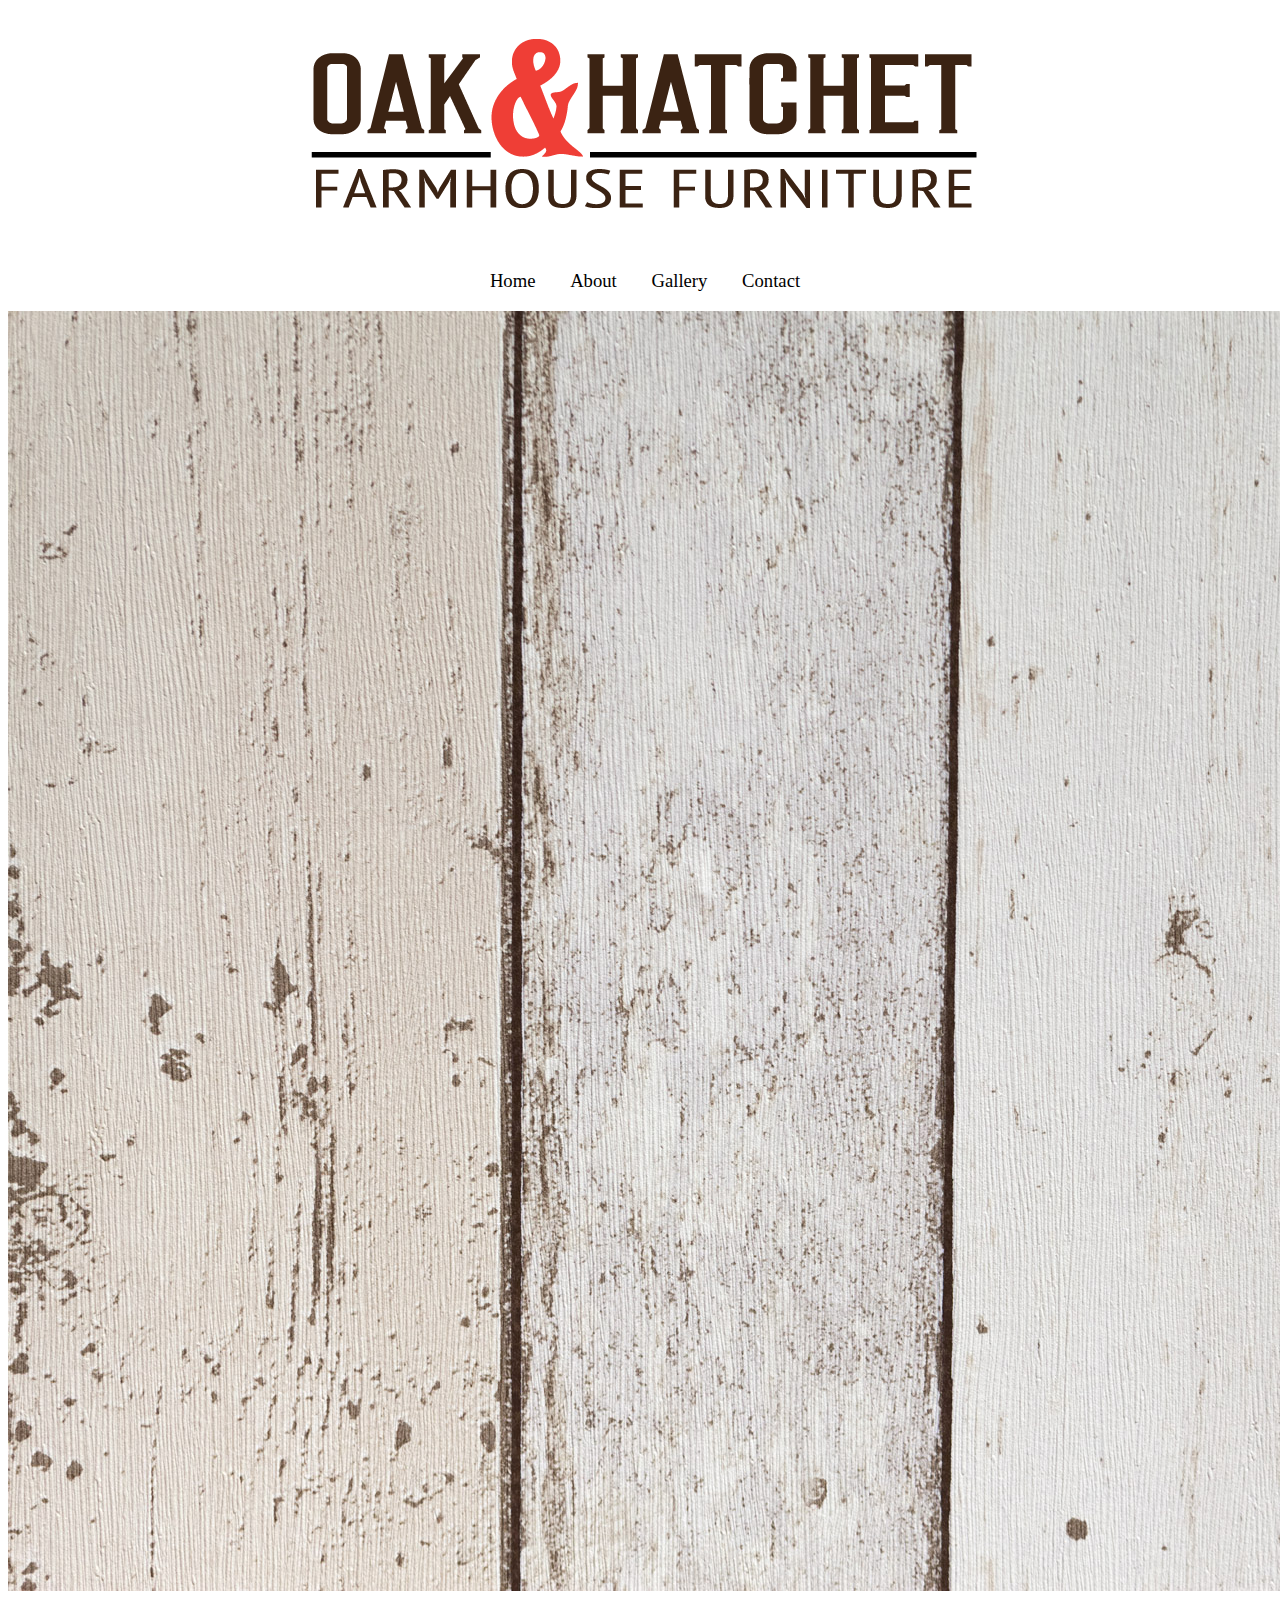
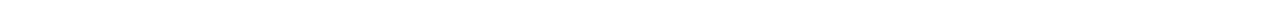
<file: index.html>
<!DOCTYPE HTML>
<html>

<head> 
<title>Oak & Hatchet</title>
<link rel="stylesheet" type="text/css" href="css/main.css">
</head>

<body>

<div id="menu">

<img src="images/Oak&Hatchet_logo.png" alt="logo">
<div>
</div>

<div id="menu">
<ul>
	<li>Home</li>
	<li>About</li>
	<li>Gallery</li>
	<li>Contact</li>
</ul>

<img src="images/old_background.jpg" alt="background">

</body>
</html>
</file>
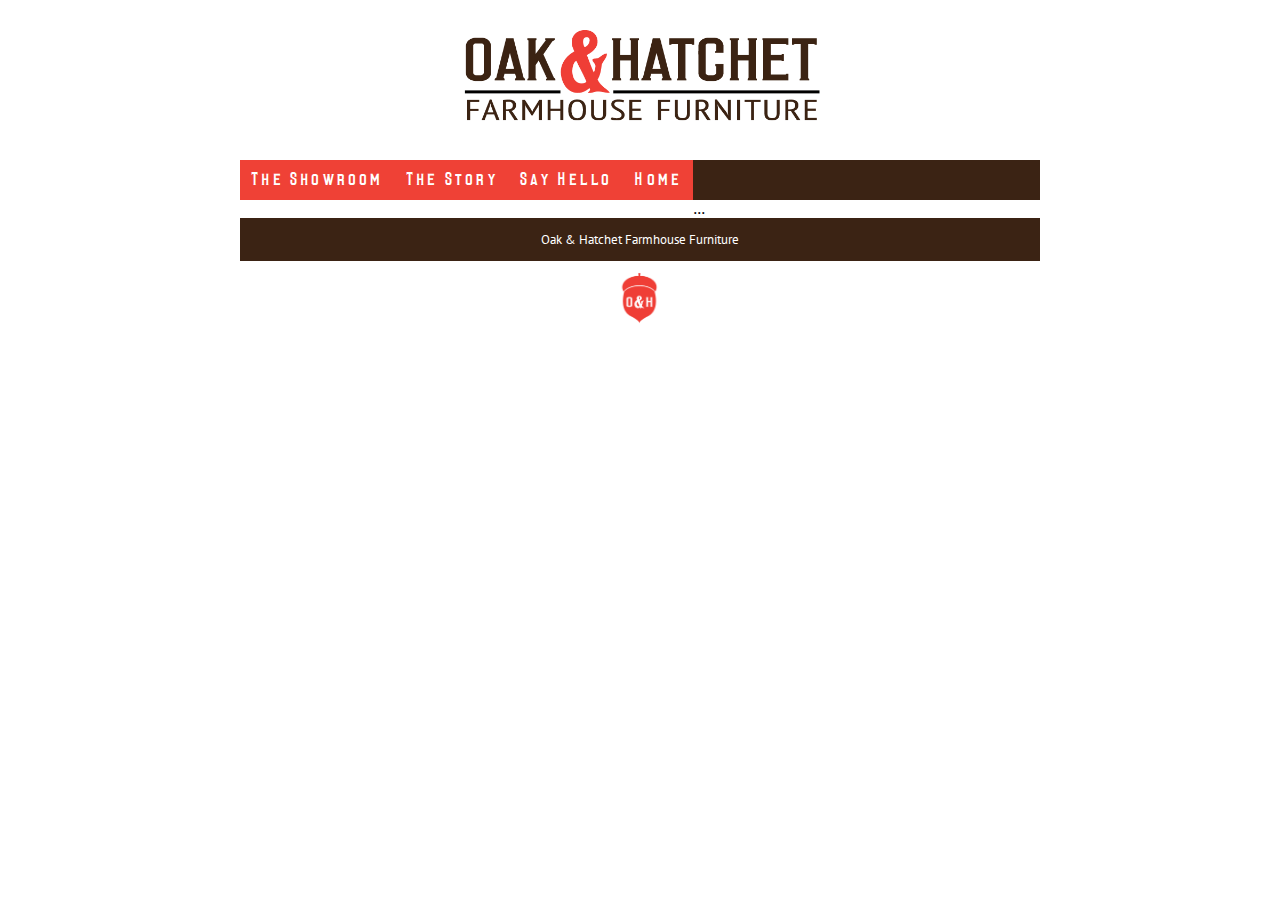
<file: final_project/index.html>
<!DOCTYPE html>
<html>
<head>
	<title>Oak & Hatchet</title>
	<link rel="stylesheet" type="text/css" href="css/main.css">
	<link href='http://fonts.googleapis.com/css?family=PT+Sans' rel='stylesheet' type='text/css'>
	<meta name="viewport" content="width=device-width, initialscale=1">
</head>
<body>

<div id="wrapper">

<div class="header">
<a href="index.html">
	<img id="logo" src="images/oh_logo.png"></a>
</div>

<nav>

    <a href="id" id="mobile">&#8803;</a>

    <a href="theshowroom.html"><span>The Showroom</span></a>

    <a href="thestory.html"><span>The Story</span></a>

    <a href="sayhello.html"><span>Say Hello</span></a>

    <a href="index.html"><span>Home</span></a>

</nav>

<div id="bar">
</div>

<div id="cp_widget_919973d2-20f4-4e61-b42c-941a4c40345f">...</div><script type="text/javascript">
var cpo = []; cpo["_object"] ="cp_widget_919973d2-20f4-4e61-b42c-941a4c40345f"; cpo["_fid"] = "AEDAgwMl3JC5";
var _cpmp = _cpmp || []; _cpmp.push(cpo);
(function() { var cp = document.createElement("script"); cp.type = "text/javascript";
cp.async = true; cp.src = "//www.cincopa.com/media-platform/runtime/libasync.js";
var c = document.getElementsByTagName("script")[0];
c.parentNode.insertBefore(cp, c); })(); </script><noscript>Powered by Cincopa <a href='http://www.cincopa.com/video-hosting'>Video Hosting for Business</a> solution.<span>New Gallery 2015/7/31</span><span>originaldate</span><span> 1/1/0001 6:00:00 AM</span><span>width</span><span> 800</span><span>height</span><span> 300</span><span>originaldate</span><span> 1/1/0001 6:00:00 AM</span><span>width</span><span> 800</span><span>height</span><span> 300</span><span>originaldate</span><span> 1/1/0001 6:00:00 AM</span><span>width</span><span> 800</span><span>height</span><span> 300</span></noscript>


<div class="footer">
<p id="foottext">Oak & Hatchet Farmhouse Furniture</p>
</div>

<img id="footerimage" src="images/Oak&Hatchet_logo-04.png" />

</div>

</body>
</html>
</file>
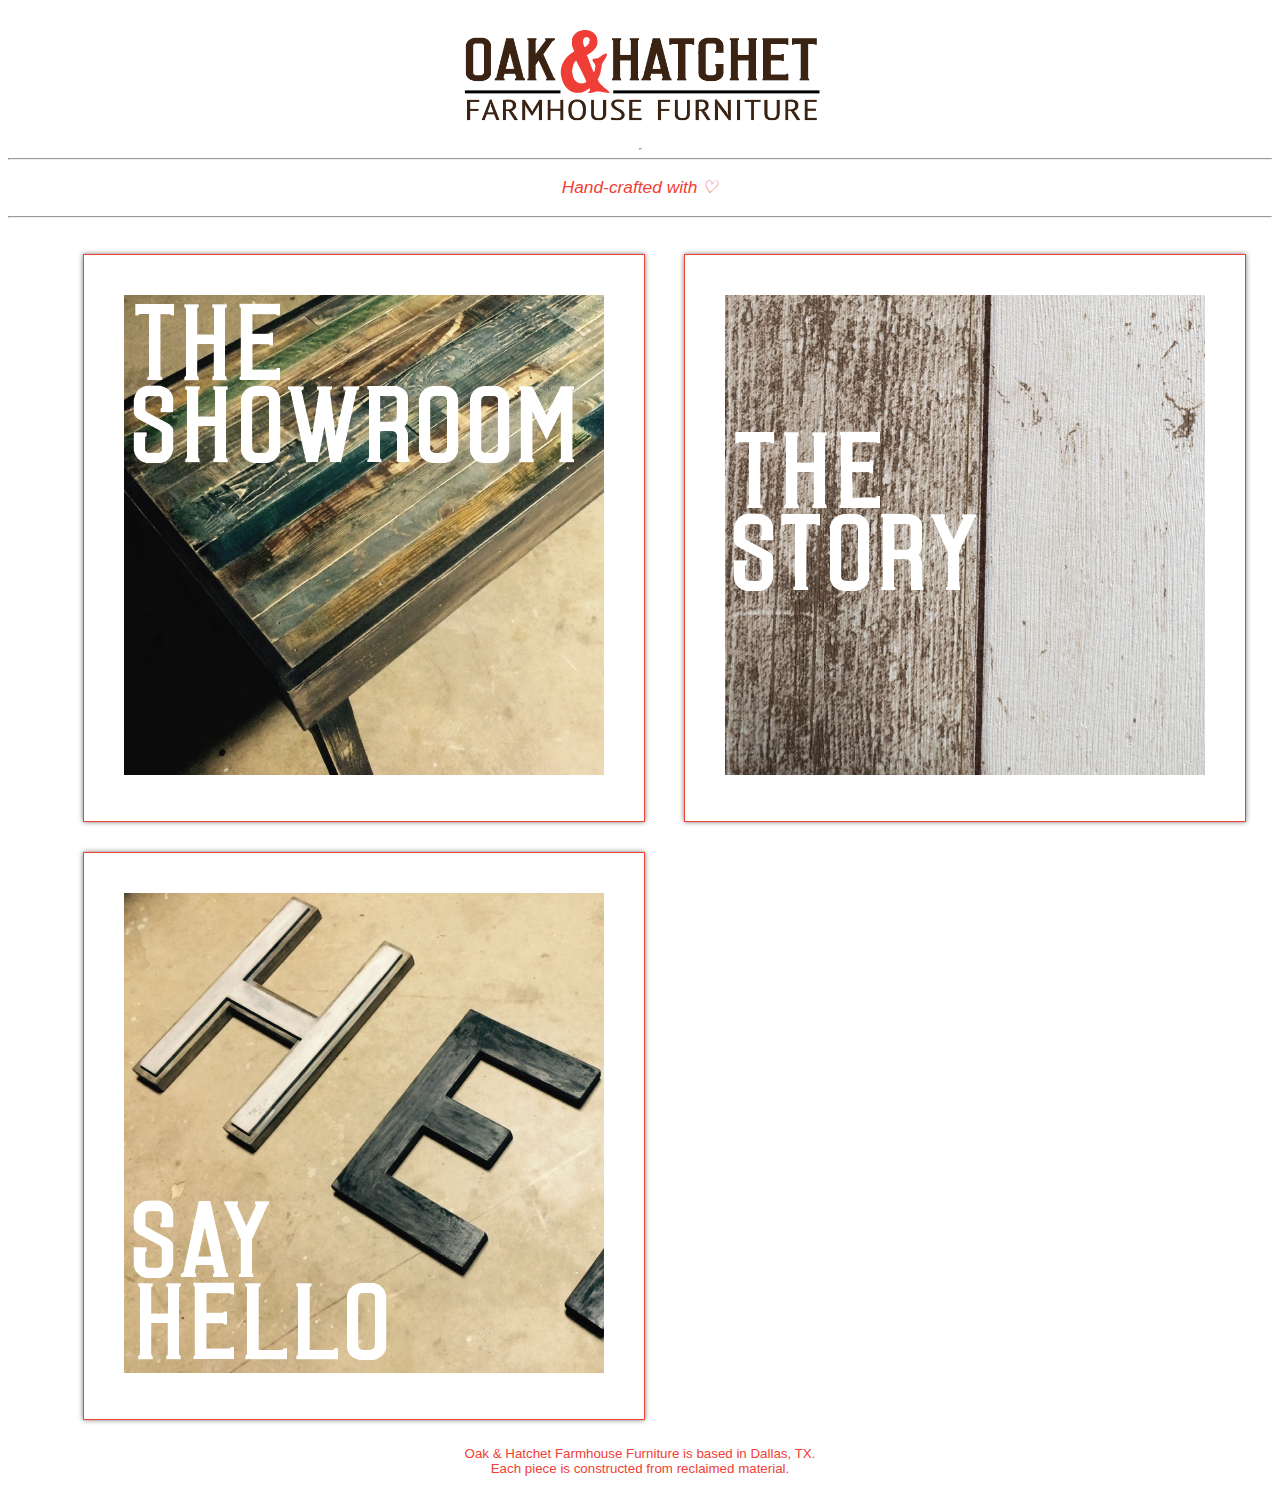
<file: unit_3/index.html>
<!DOCTYPE html>
<html>
<head>
	<title>Oak & Hatchet</title>
	<link rel="stylesheet" type="text/css" href="css/main.css">
</head>
<body>
<img id="logo" src="images/oh_logo.png">
<hr width="1px"height="300px">
<hr>
<p id="slogan">Hand-crafted with &#9825</p>
<hr>
<ul class="grid">
	<li>
		<img src="images/showroom-07.png" />
		<!-- <h3>LOOK</h3> -->
	</li>
	<li>
		<img src="images/story-08.png" />
		<!-- <h3>ABOUT</h3> -->
	</li>
	<li>
		<a href="http://www.oakandhatchet.com/sayhello"><img src="images/hello-09.png"/></a>
	</li>
</ul>
<p> Oak & Hatchet Farmhouse Furniture is based in Dallas, TX.
<br>Each piece is constructed from reclaimed material.</p>

</body>
</html>
</file>
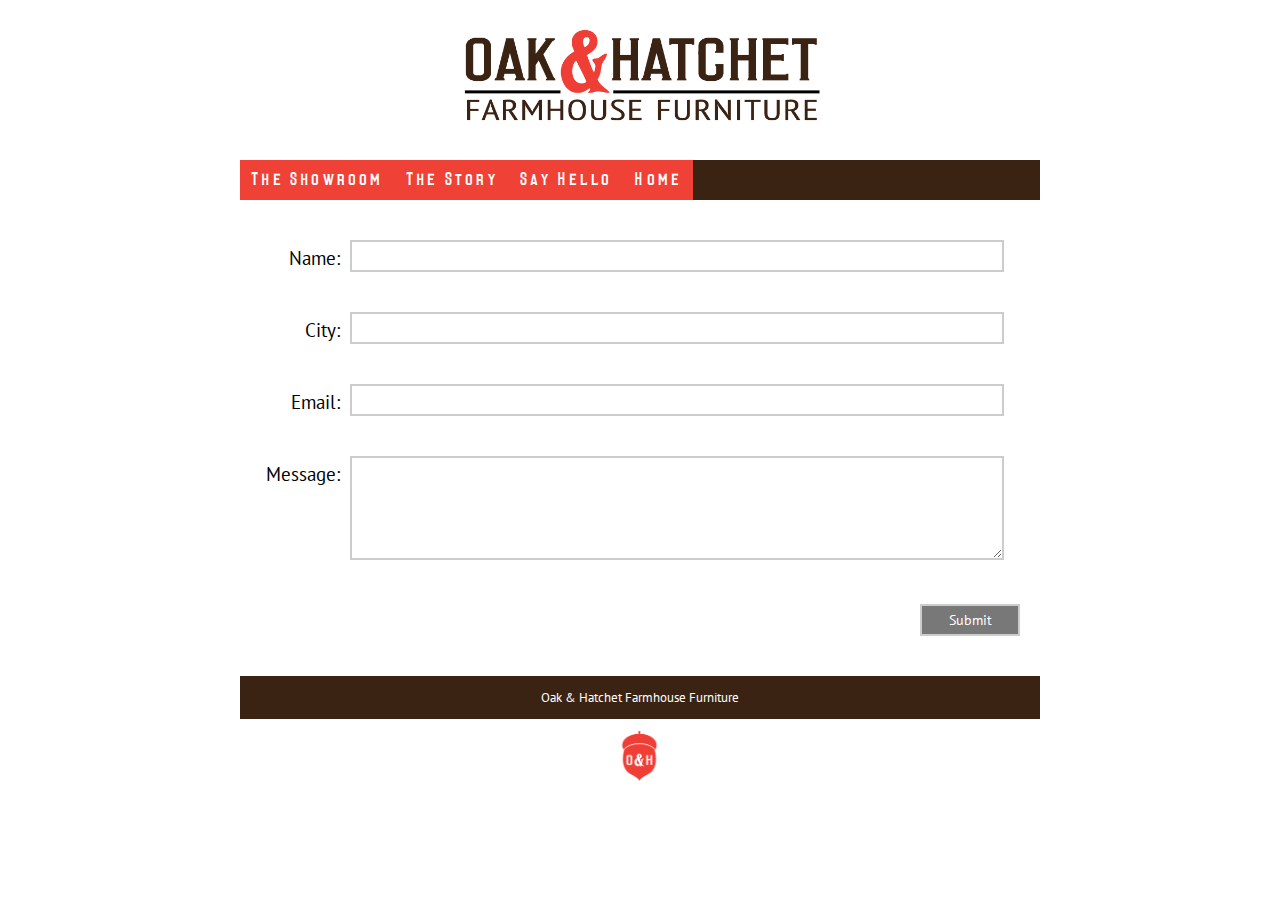
<file: final_project/sayhello.html>
<!DOCTYPE html>
<html>

<head>

  <title>Oak & Hatchet</title>
  <link rel="stylesheet" type="text/css" href="css/sayhello.css">
  <link href='http://fonts.googleapis.com/css?family=PT+Sans' rel='stylesheet' type='text/css'>
  <meta name="viewport" content="width=device-width, initialscale=1">

</head>

<body>

<div id="wrapper">

<div class="header">
    <img id="logo" src="images/oh_logo.png">
</div>

<nav>
    <a href="id" id="mobile">&#8803;</a>

    <a href="theshowroom.html"><span>The Showroom</span></a>
    <a href="thestory.html"><span>The Story</span></a>
    <a href="sayhello.html"><span>Say Hello</span></a>
    <a href="index.html"><span>Home</span></a>
</nav>

<div id="bar">
</div>
        
<div id="contact-area">
      
      <form method="post" action="contactengine.php">
        <label for="Name">Name:</label>
        <input type="text" name="Name" id="Name" />
        
        <label for="City">City:</label>
        <input type="text" name="City" id="City" />
  
        <label for="Email">Email:</label>
        <input type="text" name="Email" id="Email" />
        
        <label for="Message">Message:</label><br />
        <textarea name="Message" rows="20" cols="20" id="Message"></textarea>

        <input type="submit" name="submit" value="Submit" class="submit-button" />
      </form>
      
      <div style="clear: both;"></div>
    
</div>      

<div class="footer">
      <p id="foottext">Oak & Hatchet Farmhouse Furniture</p>
</div>

      <img id="footerimage" src="images/Oak&Hatchet_logo-04.png" />

</div>

</body>

</html>
</file>
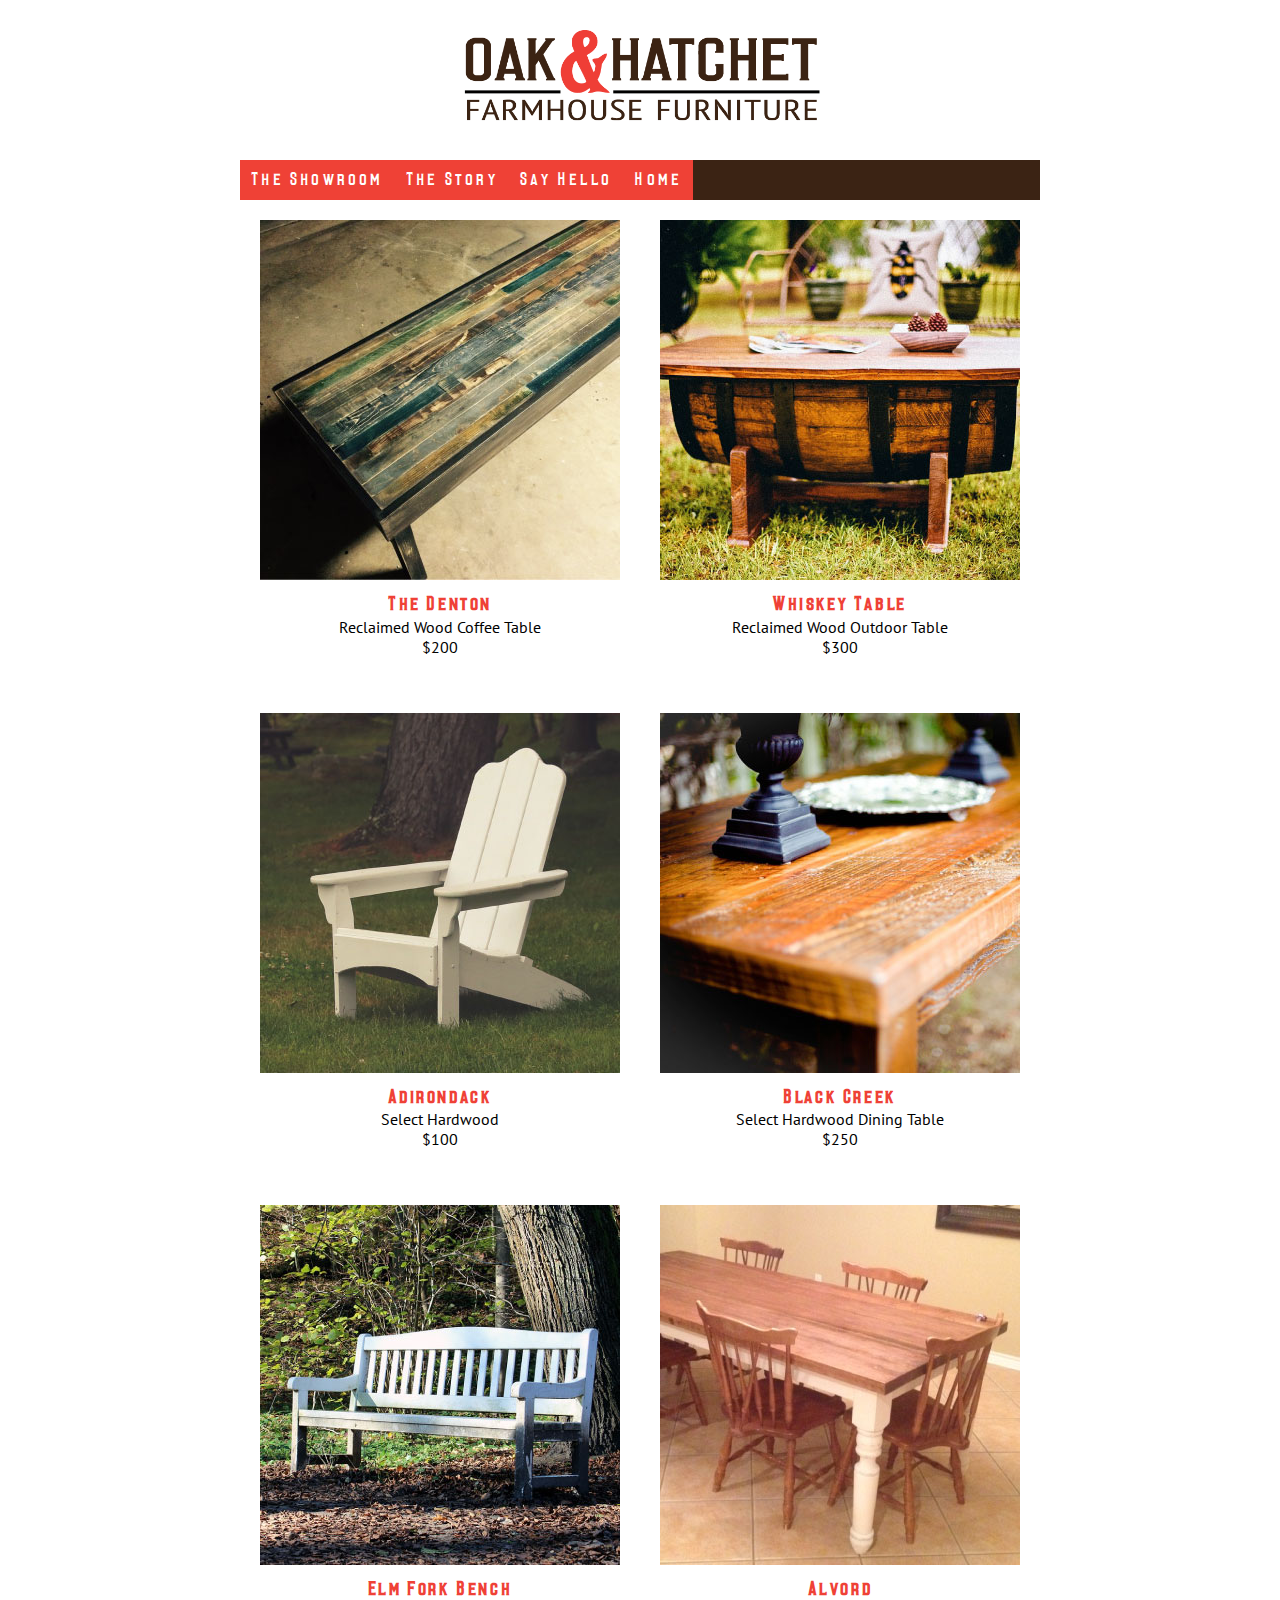
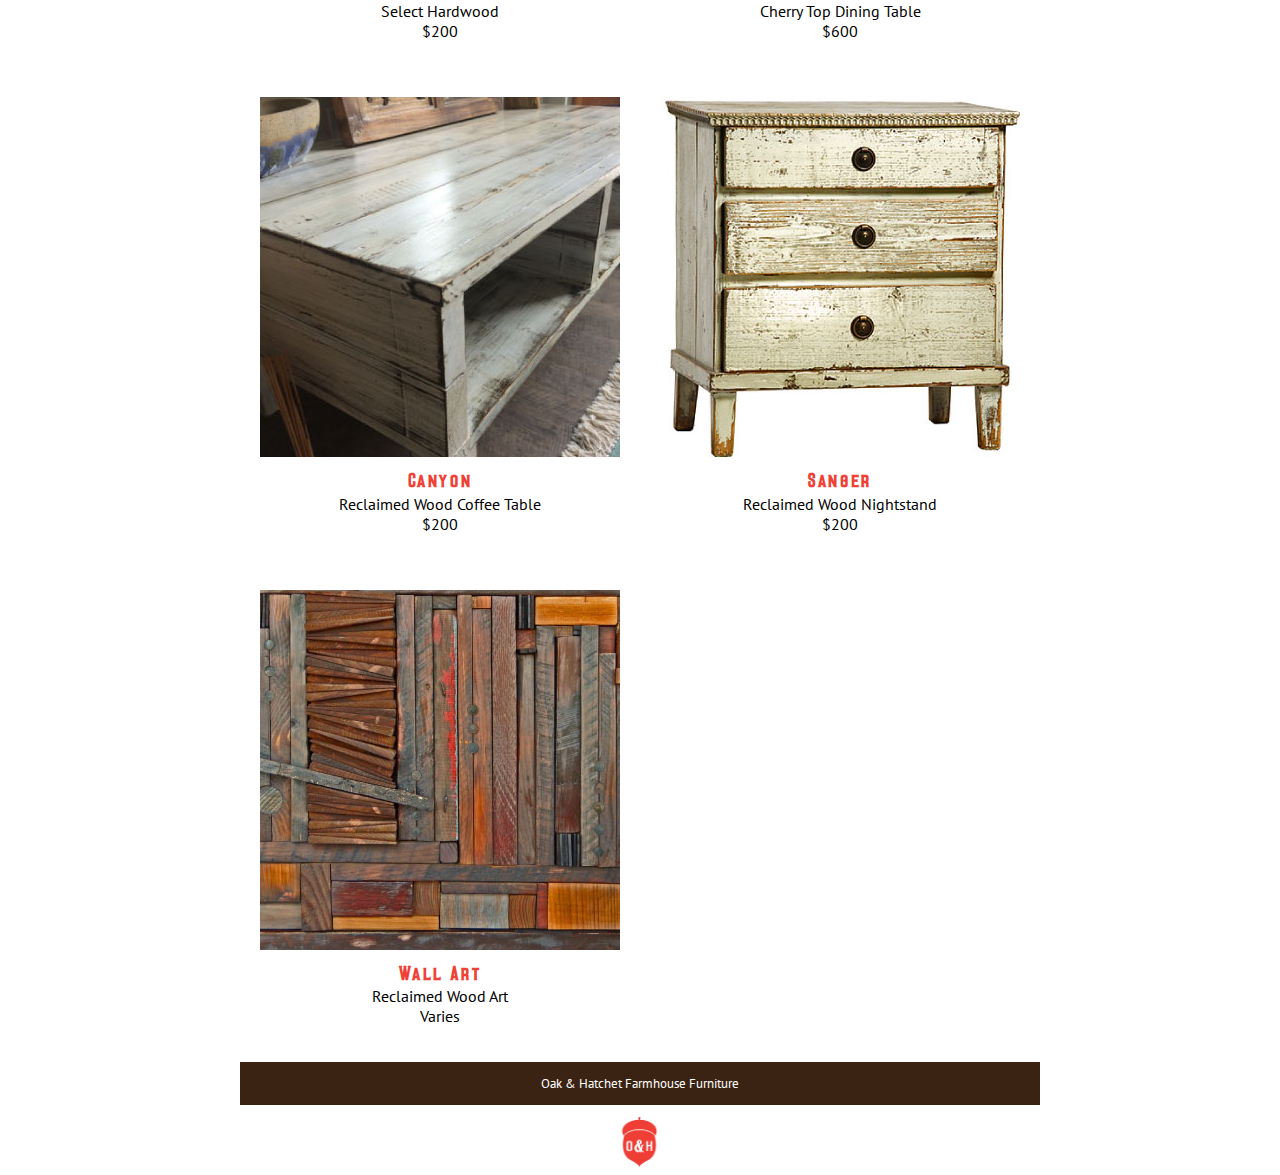
<file: final_project/theshowroom.html>
<!DOCTYPE html>
<html>

<head>

  <title>Oak & Hatchet</title>
  <link rel="stylesheet" type="text/css" href="css/theshowroom.css">
   <link href='http://fonts.googleapis.com/css?family=PT+Sans' rel='stylesheet' type='text/css'>
  <meta name="viewport" content="width=device-width, initialscale=1">

</head>

<body>

<div id="wrapper">

<div class="header">
<!-- <a href="index.html">
 -->  <img id="logo" src="images/oh_logo.png">
</div>

<nav>

    <a href="id" id="mobile">&#8803;</a>

    <a href="theshowroom.html"><span>The Showroom</span></a>

    <a href="thestory.html"><span>The Story</span></a>

    <a href="sayhello.html"><span>Say Hello</span></a>

    <a href="index.html"><span>Home</span></a>

</nav>

<div id="bar">
</div>

<div class="gallery">

<div class="photos">

    <img src="images/denton.jpg">
    <h3>The Denton</h3>
    <p>Reclaimed Wood Coffee Table <br>$200</p>
</div>

<div class="photos">
<img src="images/barrel.jpg">
       <h3>Whiskey Table</h3>
    <p>Reclaimed Wood Outdoor Table <br>$300 </p>
</div>

<div class="photos">
      <img src="images/adirondack.jpg">
        <h3>Adirondack</h3>
    <p>Select Hardwood <br> $100 </p>
</div>

<div class="photos">
       <img src="images/tabletop.jpg">
         <h3>Black Creek</h3>
    <p> Select Hardwood Dining Table <br> $250 </p>
</div>

<div class="photos">
        <img src="images/bench.jpg">
          <h3>Elm Fork Bench</h3>
     <p>Select Hardwood <br> $200 </p>
</div>

<div class="photos">
         <img src="images/farmtable.jpg">
           <h3>Alvord</h3>
    <p>Cherry Top Dining Table <br>$600 </p>
</div>

<div class="photos">
          <img src="images/coffee.jpg">
            <h3>Canyon</h3>
  <p>Reclaimed Wood Coffee Table <br>$200</p>
</div>

<div class="photos">
          <img src="images/whitestand.jpg">
            <h3>Sanger</h3>
     <p>Reclaimed Wood Nightstand <br>$200</p>
</div>

<div class="photos">
         <img src="images/wall.jpg">
           <h3>Wall Art</h3>
   <p>Reclaimed Wood Art <br>Varies</p>
</div>

  </div>

<div class="footer">
<p id="foottext">Oak & Hatchet Farmhouse Furniture</p>
</div>

<img id="footerimage" src="images/Oak&Hatchet_logo-04.png" />

</div>

</body>

</html>
</file>
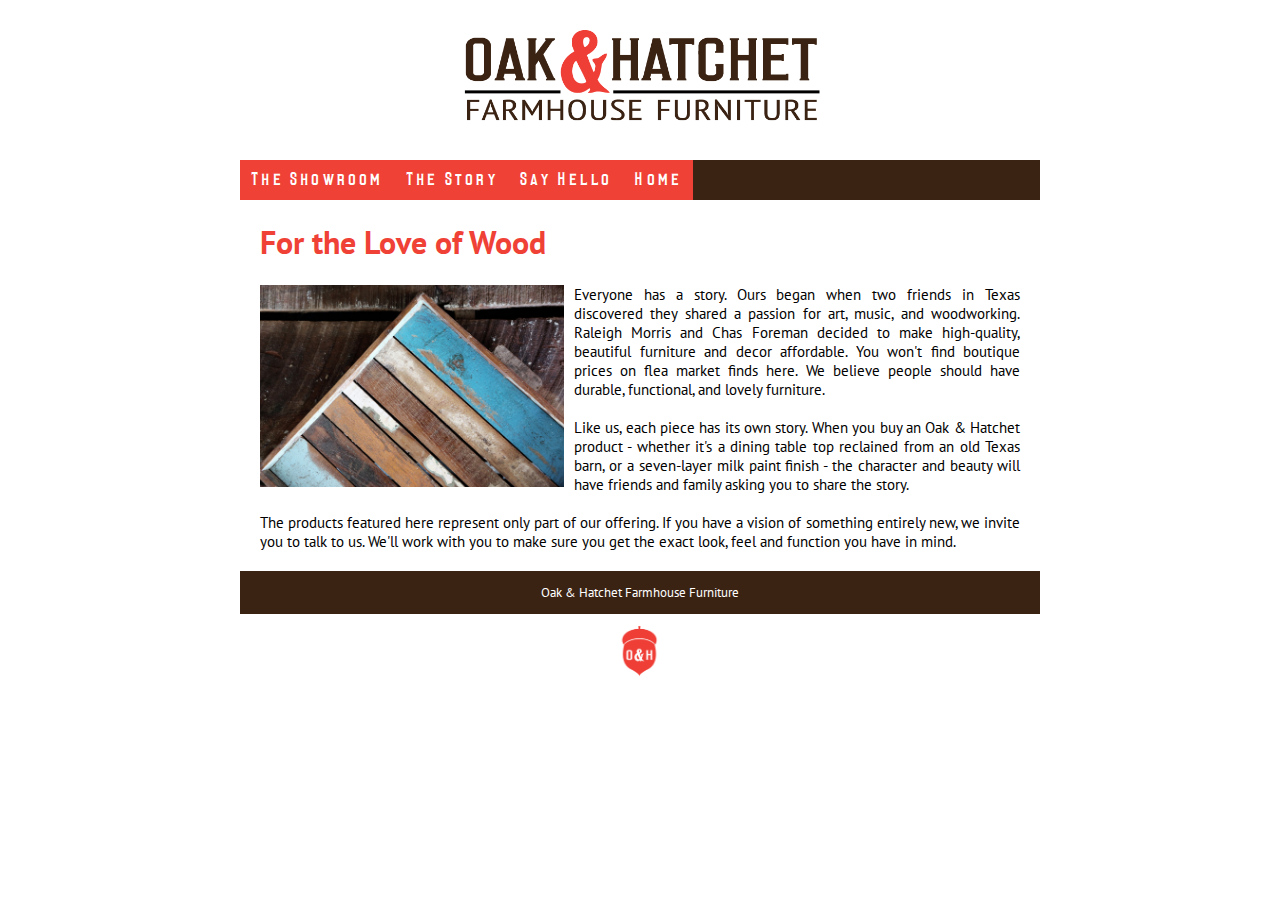
<file: final_project/thestory.html>
<!DOCTYPE html>
<html>

<head>

  <title>Oak & Hatchet</title>
  <link rel="stylesheet" type="text/css" href="css/thestory.css">
  <link href='http://fonts.googleapis.com/css?family=PT+Sans' rel='stylesheet' type='text/css'>
  <meta name="viewport" content="width=device-width, initialscale=1">

</head>

<body>

<div id="wrapper">

<div class="header">
<!-- <a href="index.html">
 -->  <img id="logo" src="images/oh_logo.png">
</div>

<nav>

    <a href="id" id="mobile">&#8803;</a>

    <a href="theshowroom.html"><span>The Showroom</span></a>

    <a href="thestory.html"><span>The Story</span></a>

    <a href="sayhello.html"><span>Say Hello</span></a>

    <a href="index.html"><span>Home</span></a>

</nav>

<div id="bar">
</div>

<div id="story">

	<h1>
	For the Love of Wood
	</h1>

<img id="colortable" src="images/wood-569103_1280.jpg">

<p>

	Everyone has a story. Ours began when two friends in Texas discovered they shared a passion for art, music, and woodworking. Raleigh Morris and Chas Foreman decided to make high-quality, beautiful furniture and decor affordable. You won't find boutique prices on flea market finds here. We believe people should have durable, functional, and lovely furniture.
<br>
<br>
	 Like us, each piece has its own story. When you buy an Oak & Hatchet product - whether it's a dining table top reclained from an old Texas barn, or a seven-layer milk paint finish - the character and beauty will have friends and family asking you to share the story.
<br>
<br>
	The products featured here represent only part of our offering. If you have a vision of something entirely new, we invite you to talk to us. We'll work with you to make sure you get the exact look, feel and function you have in mind.

	</p>  

</div>

<div class="footer">
<p id="foottext">Oak & Hatchet Farmhouse Furniture</p>
</div>

<img id="footerimage" src="images/Oak&Hatchet_logo-04.png" />

</div>

</body>

</html>
</file>
<file: css/main.css>
body  {
	background-color: transparent;
}
#menu {
	text-align: center;
	font-family: "myriad pro";
	margin-top: 20px;
	font-size: 14pt;
}
#menu li{
	display: inline;
	padding-right: 30px;
}

#menu ul{
	margin-top: 0px 0px;
}
</file>
<file: final_project/css/main.css>
#logo {
	display: block;
	max-width: 400px;
	margin-left: auto;
	margin-right: auto;
	margin-top: 20px;
  margin-bottom: 20px;
  position: relative;
}
@font-face {
	    font-family: "Louda";
    src: url('../fonts/louda-regularsc-webfont.eot');
    src: url('../fonts/louda-regularsc-webfont.eot?#iefix') format('embedded-opentype'),
         url('../fonts/louda-regularsc-webfont.woff2') format('woff2'),
         url('../fonts/louda-regularsc-webfont.woff') format('woff'),
         url('../fonts/louda-regularsc-webfont.ttf') format('truetype'),
         url('../fonts/louda-regularsc-webfont.svg#loudaregular_sc') format('svg');
    font-weight: normal;
    font-style: normal;
}

#cp_widget_9517d6e1-fc45-44c8-a608-0b3826ea89e0 {
	text-align: center;
}

body {
  width: 800px;
  margin: auto;
}

 #mobile {
        display: none;
      }

 nav a {
    float: left;
    display: block;
    text-align: center;
    background-color: rgb(239,65,54);
    color: white;
    margin: 0px;
    color: white;
    text-decoration: none;
    padding: .7em;
}

a:hover {
    color: rgb(239,65,54);
    background-color: white;
}

nav a span {
    font-family: "Louda";
    letter-spacing: .2em;
  }

#bar {
    padding: 20px;
    background-color: rgb(59,35,20);
}

.footer {
  text-align: center;
  clear: both;
}

#foottext {
  font-family: 'PT Sans', sans-serif;
  color: rgb(255,255,255);
  font-size: 13px;
  padding: 13px;
  margin: auto 0;
  background-color: rgb(59,35,20);
  }

#footerimage {
  max-width: 70px;
  max-height: 70px;
  margin-top: 7px;
  text-align: center;
  display: block;
  margin: auto;
}

@media only screen and (max-width: 800px) {

body {
      max-width: 100%;
    }

@media only screen and (max-width: 620px) {
 
.header {
	height: 30%;
}

#logo {
          width: 18em;
          margin-bottom: 20px;
}

#mobile {
      float:none;
      display: block;
      font-size: 2em;
      padding: 0px;
      width: 100%;
      }

nav a {
  padding: .7em 0;
}

nav a {
    display: none;
      }

nav:hover a {
      display: block;
      float:none;
      width: 100%;
      }

  #bar {
    display: none;
}

#foot {
  	display: none;
  }

#footerimage {
	max-width: 10%;
	max-height: 10%;
	margin-top: -10px;
}
</file>
<file: unit_3/css/main.css>
#logo {
	display: block;
	max-width: 400px;
	max-height: 300px;
	height: auto;
	width: auto;
	margin-left: auto;
	margin-right: auto;
	margin-top: 20px;
}
#vert {
width: 1px;
size: 500px;
border: 1px;
border-radius: 2px;
background-color: rgb(0,0,0);
}
p {
text-align: center;
font-family: helvetica, sans-serif;
color: rgb(239,65,54);
font-size: 10pt;
}
#slogan {
	text-align: center;
	font-style: italic;
	font-family: helvetica, sans-serif;
	font-size: 13pt;
	color: rgb(239,65,54);
	padding-bottom: 0;
}
.grid {
	list-style: none;
}
.grid li {
	display: inline-block;
	padding: 40px;
	margin: 20px 0px 10px 35px;
	border: 1px solid rgb(239,65,54);
	font-size: 24px;
	vertical-align: middle;
	box-shadow: 0 0 5px rgb(120,120,120);
}
.grid li img {
	width: 480px;
	height: 480px;
	margin left: auto;
	margin-right: auto;
}
/*.grid li h3 {
	margin: 0 0 0 0;
	color: rgb(239,65,54);
	font-family: helvetica, sans-serif;
	text-align: center;
	position: relative;*/
}
</file>
<file: final_project/css/sayhello.css>
#logo {
  display: block;
  max-width: 400px;
  margin-left: auto;
  margin-right: auto;
  margin-top: 20px;
  margin-bottom: 20px;
  position: relative;
}
@font-face {
      font-family: "Louda";
    src: url('../fonts/louda-regularsc-webfont.eot');
    src: url('../fonts/louda-regularsc-webfont.eot?#iefix') format('embedded-opentype'),
         url('../fonts/louda-regularsc-webfont.woff2') format('woff2'),
         url('../fonts/louda-regularsc-webfont.woff') format('woff'),
         url('../fonts/louda-regularsc-webfont.ttf') format('truetype'),
         url('../fonts/louda-regularsc-webfont.svg#loudaregular_sc') format('svg');
    font-weight: normal;
    font-style: normal;
  }

body {
  width: 800px;
  margin: auto;
}

 #mobile {
    display: none;
      }

 nav a {
    float: left;
    display: block;
    text-align: center;
    background-color: rgb(239,65,54);
    color: white;
    margin: 0 auto;
    color: white;
    text-decoration: none;
    padding: .7em;

}

a:hover {
    color: rgb(239,65,54);
    background-color: white;
}

nav a span {
    font-family: "Louda";
    letter-spacing: .2em;
  }

#bar {
    padding: 20px;
    background-color: rgb(59,35,20);
}

#contact-area {
  width: 100%;
  margin: 20px 20px 20px 0px;
}

#contact-area input, #contact-area textarea {
  padding: 5px;
  width: 80%;
  font-family: 'PT Sans', sans-serif;
  font-size: 14px;
  margin: 20px 20px 20px 0px;
  border: 2px solid #ccc;
  clear: both;
}

#contact-area textarea {
  height: 90px;
}

#contact-area textarea:focus, #contact-area input:focus {
  border: 2px solid #900;
}

#contact-area input.submit-button {
  width: 100px;
  display: block;
  background-color: rgb(120,120,120);
  color: white;
  float: right;
}

label {
  float: left;
  text-align: right;
  width: 100px;
  padding-top: 25px;
  padding-right: 10px;
  font-size: 1.2em;
  font-family: 'PT Sans';
}

.footer {
  text-align: center;
  clear: both;
}

#foottext {
  font-family: 'PT Sans', sans-serif;
  color: rgb(255,255,255);
  font-size: 13px;
  padding: 13px;
  margin: auto 0;
  background-color: rgb(59,35,20);
  }

#footerimage {
  max-width: 70px;
  max-height: 70px;
  margin-top: 7px;
  text-align: center;
  display: block;
  margin: auto;
}

@media only screen and (max-width: 800px) {

      body {
        max-width: 100%;
    }

      #contact-area input, #contact-area textarea {
        width: 75%;
        margin: .9em;
        margin-left: -5px;
      }

    #contact-area input.submit-button {
        margin-right: 70px;
      }

      label {
        padding-top: 20px;
        padding-left: 10px;      
      }

@media only screen and (max-width: 620px) {
 
      .header {
         height: 30%;
      }

      #mobile {
        float:none;
        display: block;
        font-size: 2em;
        padding: 0px;
        width: 100%;
      }

nav a {
  padding: .7em 0;
}

      nav a {
        display: none;
      }

      nav:hover a {
        display: block;
        float:none;
        width: 100%;
      }

      #logo {
          width: 18em;
          margin-bottom: 20px;
       }

       #bar {
          display: none;
       }

        #contact-area input, #contact-area textarea {
           width: 65%;
        }

         #contact-area input.submit-button {
           width: 100%;
           margin: auto 0;
        }

      /*  a span {
            display: inline;
            font-family: "Louda";
            letter-spacing: .2em;
        }

        a {
            float: none;
            text-align: center;
            background-color: rgb(239,65,54);
            width: auto;
            color: white;
            margin: 10px 0;
            border: none;
            text-decoration: none;
        }*/

      #cp_widget_919973d2-20f4-4e61-b42c-941a4c40345f{
            display: none;
      }

      #foottext {
            display: none;
        }

      #footerimage {
        max-width: 10%;
        max-height: 10%;
        margin-top: -10px;
      }

  @media only screen and (max-width: 450px) {

      #contact-area input, #contact-area textarea {
        width: 55%;
        }

        label {
        font-size: .9em;     
      }
</file>
<file: final_project/css/theshowroom.css>
#logo {
  display: block;
  max-width: 400px;
  margin-left: auto;
  margin-right: auto;
  margin-top: 20px;
  margin-bottom: 20px;
  position: relative;
}
@font-face {
      font-family: "Louda";
    src: url('../fonts/louda-regularsc-webfont.eot');
    src: url('../fonts/louda-regularsc-webfont.eot?#iefix') format('embedded-opentype'),
         url('../fonts/louda-regularsc-webfont.woff2') format('woff2'),
         url('../fonts/louda-regularsc-webfont.woff') format('woff'),
         url('../fonts/louda-regularsc-webfont.ttf') format('truetype'),
         url('../fonts/louda-regularsc-webfont.svg#loudaregular_sc') format('svg');
    font-weight: normal;
    font-style: normal;
}

body {
  width: 800px;
  margin: auto;
}

 #mobile {
        display: none;
      }

 nav a {
    float: left;
    display: block;
    text-align: center;
    background-color: rgb(239,65,54);
    color: white;
    padding: 0px;
    margin: 0;
    color: white;
    text-decoration: none;
    padding: .7em;
}

a:hover {
    color: rgb(239,65,54);
    background-color: white;
}

nav a span {
    font-family: "Louda";
    letter-spacing: .2em;
  }

#bar {
    padding: 20px;
    background-color: rgb(59,35,20);
}

.gallery {
    text-align: center;
}

.photos {
    float: left;
    padding: 20px;
    /*width: 200px;*/
    /*width: 30.8%;*/
}

.photos img {
  width: 100%;
  margin: 0 auto;
}

h3 {
  font-size: 13pt;
  font-family: "Louda";
  color: rgb(239,65,54);
  letter-spacing: .15em;
  width: 100%;
  text-align: center;
  margin-top: 10px;
}

.photos p {
  margin-top: -15px;
  width: 100%;
  margin-top: -15px;
  text-align: center;
  font-family: 'PT Sans';
}


.footer {
  text-align: center;
  clear: both;
}

#foottext {
  clear: both;
  font-family: 'PT Sans', sans-serif;
  color: rgb(255,255,255);
  font-size: 13px;
  padding: 13px;
  margin: auto 0;
  background-color: rgb(59,35,20);
  }

#footerimage {
  max-width: 70px;
  max-height: 70px;
  margin-top: 7px;
  text-align: center;
  display: block;
  margin: auto;
}

@media only screen and (max-width: 800px) {

    body {
      max-width: 100%;
    }


@media only screen and (max-width: 780px) {

h3 {
  font-size: .8em;
  margin-bottom: 15px;
}

.photos p {
 font-size: .8em;
}

.photos {
    float: left;
    padding: 10px;
    width: 30%;
  }

@media only screen and (max-width: 620px) {
 
      .header {
         height: 30%;
      }

         #mobile {
        float:none;
        display: block;
        font-size: 2em;
        padding: 0px;
        width: 100%;
      }

.photos {
    padding: 0px;
    width: 100%;
  }

    nav a {
        padding: .7em 0;
      }

      nav a {
        display: none;
      }

     nav:hover a {
      display: block;
      float:none;
      width: 100%;

      }

      #logo {
          width: 18em;
          margin-bottom: 20px;
       }

       #bar {
          display: none;
       }

        a span {
          display: inline;
          font-family: "Louda";
          letter-spacing: .2em;
        }

        a {
          float: none;
          text-align: center;
          background-color: rgb(239,65,54);
          width: auto;
          color: white;
          margin: 10px 0;
          border: none;
          text-decoration: none;
        }

      #foottext {
          display: none;
        }

      #footerimage {
        max-width: 10%;
        max-height: 10%;
        margin-top: -10px;
      }
</file>
<file: final_project/css/thestory.css>
#logo {
  display: block;
  max-width: 400px;
  margin-left: auto;
  margin-right: auto;
  margin-top: 20px;
  margin-bottom: 20px;
  position: relative;
}
@font-face {
      font-family: "Louda";
    src: url('../fonts/louda-regularsc-webfont.eot');
    src: url('../fonts/louda-regularsc-webfont.eot?#iefix') format('embedded-opentype'),
         url('../fonts/louda-regularsc-webfont.woff2') format('woff2'),
         url('../fonts/louda-regularsc-webfont.woff') format('woff'),
         url('../fonts/louda-regularsc-webfont.ttf') format('truetype'),
         url('../fonts/louda-regularsc-webfont.svg#loudaregular_sc') format('svg');
    font-weight: normal;
    font-style: normal;
}

body {
  width: 800px;
  margin: auto;
}

 #mobile {
    display: none;
      }

 nav a {
    float: left;
    display: block;
    text-align: center;
    background-color: rgb(239,65,54);
    color: white;
    padding: 0px;
    margin: 0;
    color: white;
    display: block;
    text-decoration: none;
    padding: .7em;

}

a:hover {
    color: rgb(239,65,54);
    background-color: white;
}

nav a span {
    font-family: "Louda";
    letter-spacing: .2em;
  }

#bar {
    padding: 20px;
    background-color: rgb(59,35,20);
}

#story {
    margin: 20px;
}

h1 {
  font-family: 'PT Sans';
  font-size: 32px;
  color: rgb(239,65,54);
  clear: both;
}

#colortable {
  width: 40%;
  float: left;
  margin-right: 10px;
  margin-bottom: 20px;
}

#story p {
  font-family: 'PT Sans';
  font-size: 14.5px;
  text-align: justify;
}

.footer {
  text-align: center;
  clear: both;
}

#foottext {
  font-family: 'PT Sans', sans-serif;
  color: rgb(255,255,255);
  font-size: 13px;
  padding: 13px;
  margin: auto 0;
  background-color: rgb(59,35,20);
  }

#footerimage {
  max-width: 70px;
  max-height: 70px;
  margin-top: 7px;
  text-align: center;
  display: block;
  margin: auto;
}

@media only screen and (max-width: 800px) {

      body {
         max-width: 100%;
      }

@media only screen and (max-width: 600px) {
      .header {
         height: 30%;
      }

      #logo {
          width: 18em;
          margin-bottom: 20px;
       }

       h1 {
        font-size: 2em;
       }

      #colortable {
        width: 100%;
        }

        #mobile {
        float:none;
        display: block;
        font-size: 2em;
        padding: 0px;
        width: 100%;
      }

      nav a {
        padding: .7em 0;
      }

      nav a {
        display: none;
      }

     nav:hover a {
      display: block;
      float:none;
      width: 100%;
      }

      #bar {
          display: none;
       }

      #foottext {
          display: none;
        }

      #footerimage {
        max-width: 10%;
        max-height: 10%;
        margin-top: -10px;
      }
</file>
